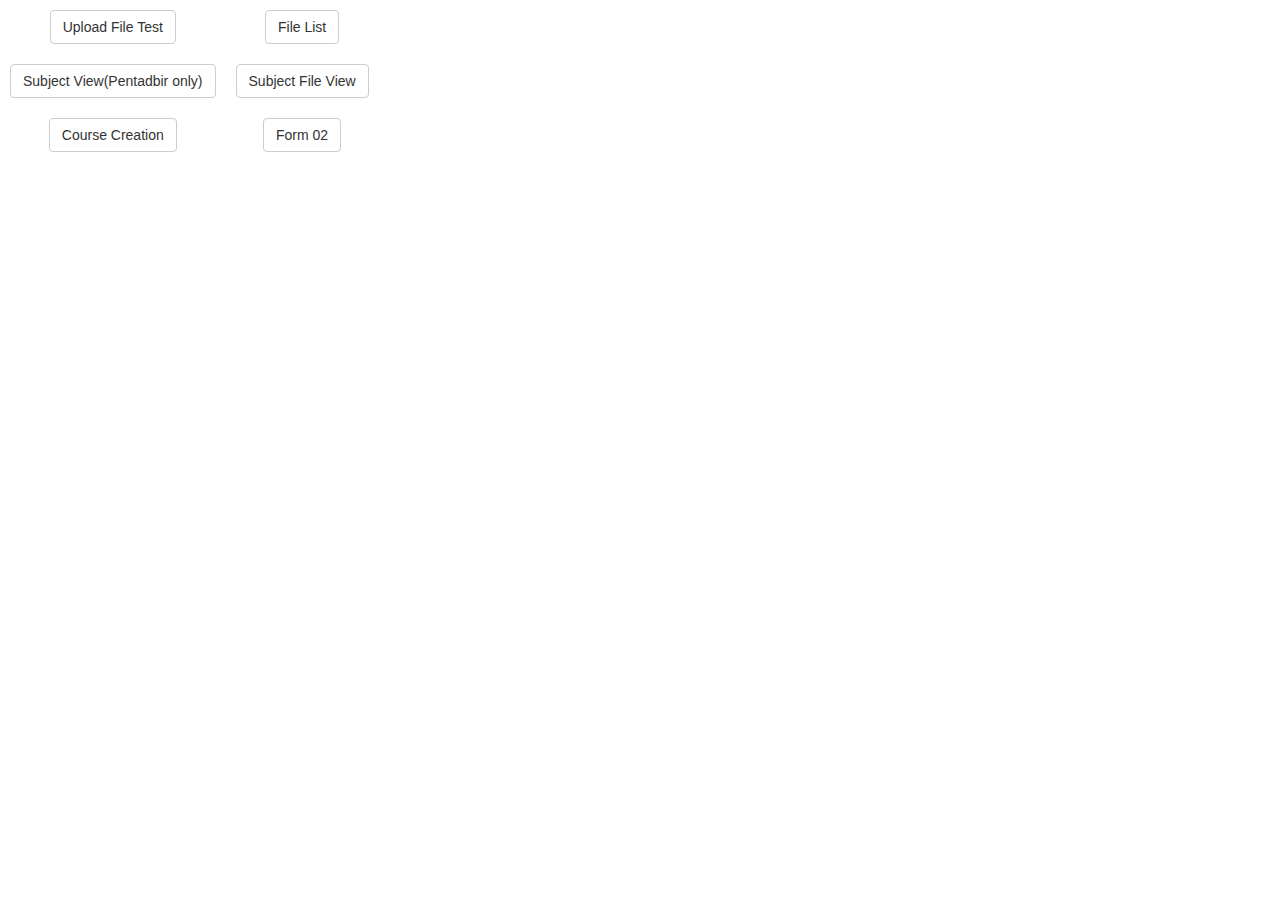
<file: FYPDev/web/index.html>
<!DOCTYPE html>
<!--
To change this license header, choose License Headers in Project Properties.
To change this template file, choose Tools | Templates
and open the template in the editor.
-->
<html>
    <head>
        <title>App Dev Test</title>
        <meta charset="UTF-8">
        <meta name="viewport" content="width=device-width, initial-scale=1.0">
        <link rel="stylesheet" href="resources/css/bootstrap.css" type="text/css"/>
        <script src="resources/js/jquery.js" type="text/javascript"></script>
        <script src="resources/js/bootstrap.js" type="text/javascript"></script>
    </head>
    <body>
        <div class="text-center">
            <table class="text-center">
                <tr><td style="padding:10px"><a class="btn btn-default" href="./upload.html">Upload File Test</a><br/></td>
                    <td style="padding:10px"><a class="btn btn-default" href="./fileList.jsp">File List </a><br/></tr>
                <tr><td style="padding:10px"><a class="btn btn-default" href="./subjectview.jsp">Subject View(Pentadbir only)</a><br/></td>
                    <td style="padding:10px"><a class="btn btn-default" href="./subjectfileview.jsp">Subject File View</a><br/></tr>
                <tr><td style="padding:10px"><a class="btn btn-default" href="./CourseCreation.jsp">Course Creation</a><br/></td>
                    <td style="padding:10px"><a class="btn btn-default" href="./Form02.jsp">Form 02</a><br/></tr>
            </table>
        </div>
    </body>
</html>
</file>
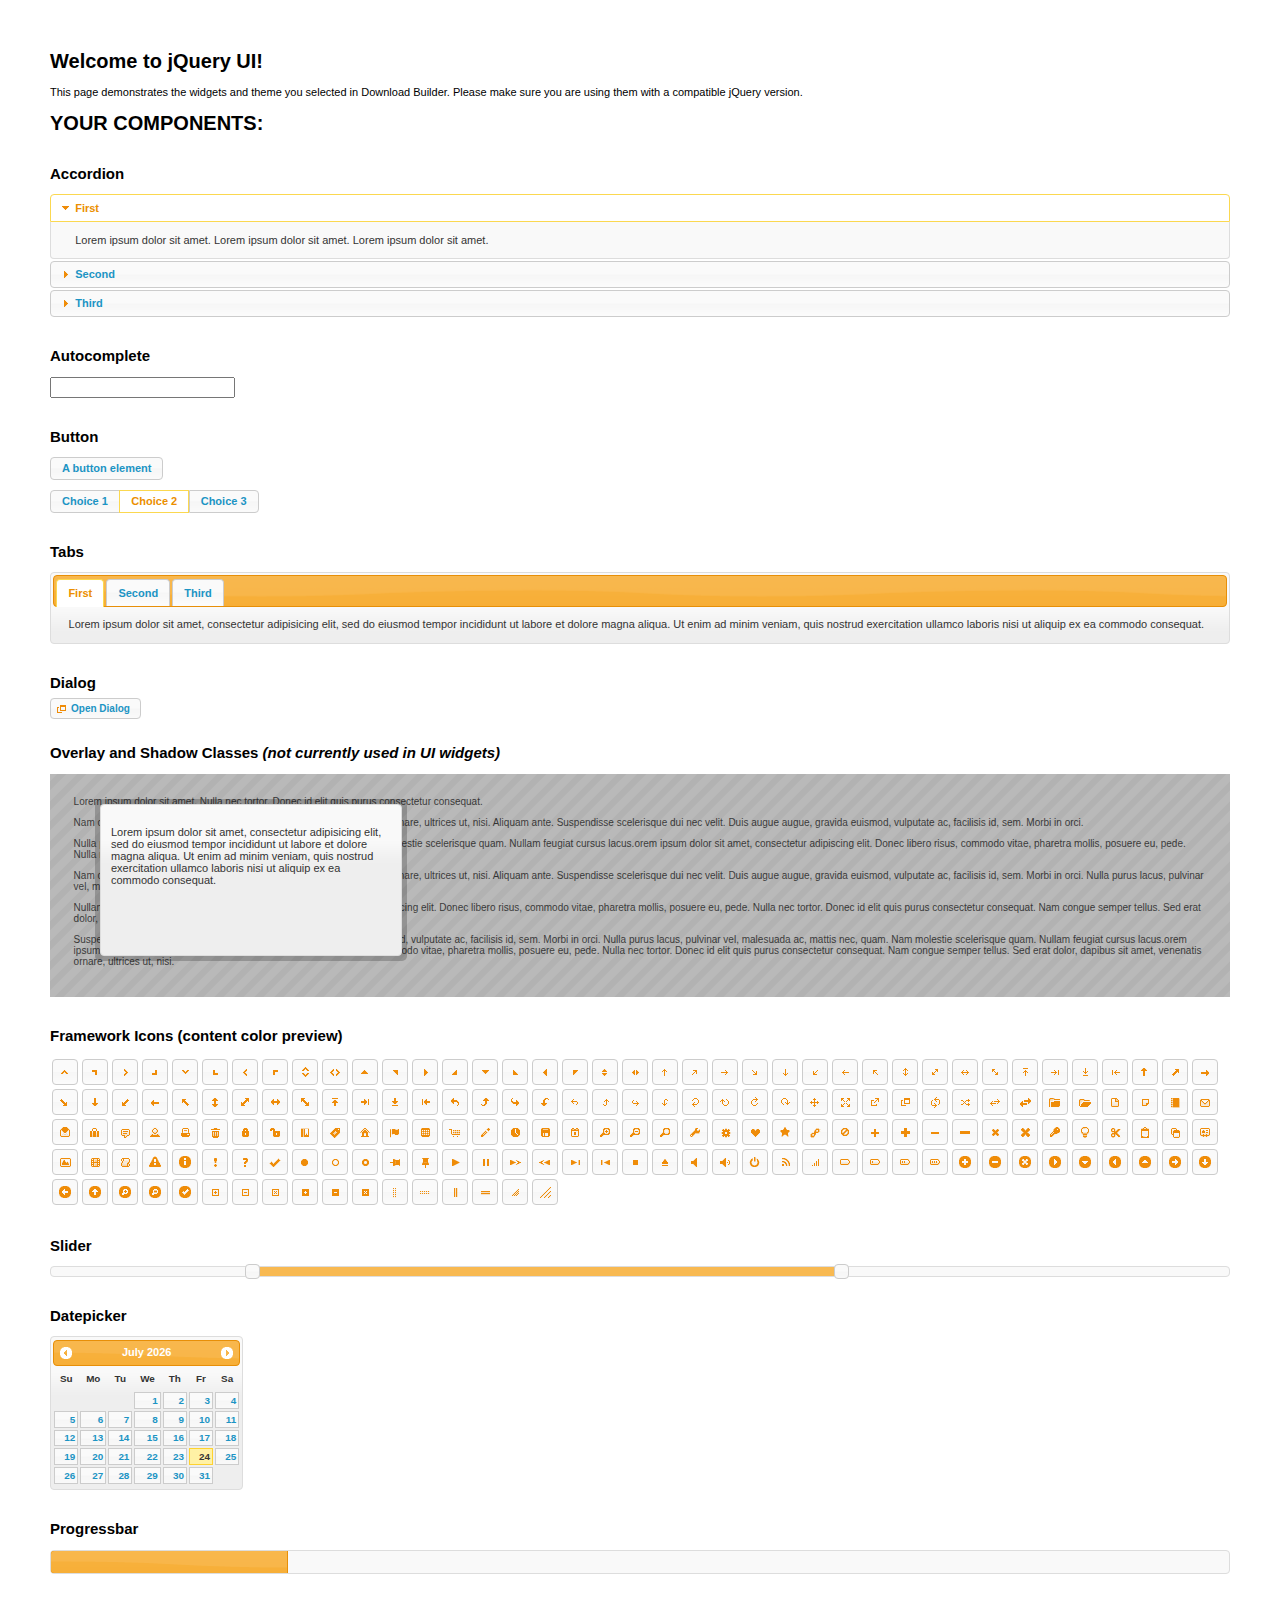
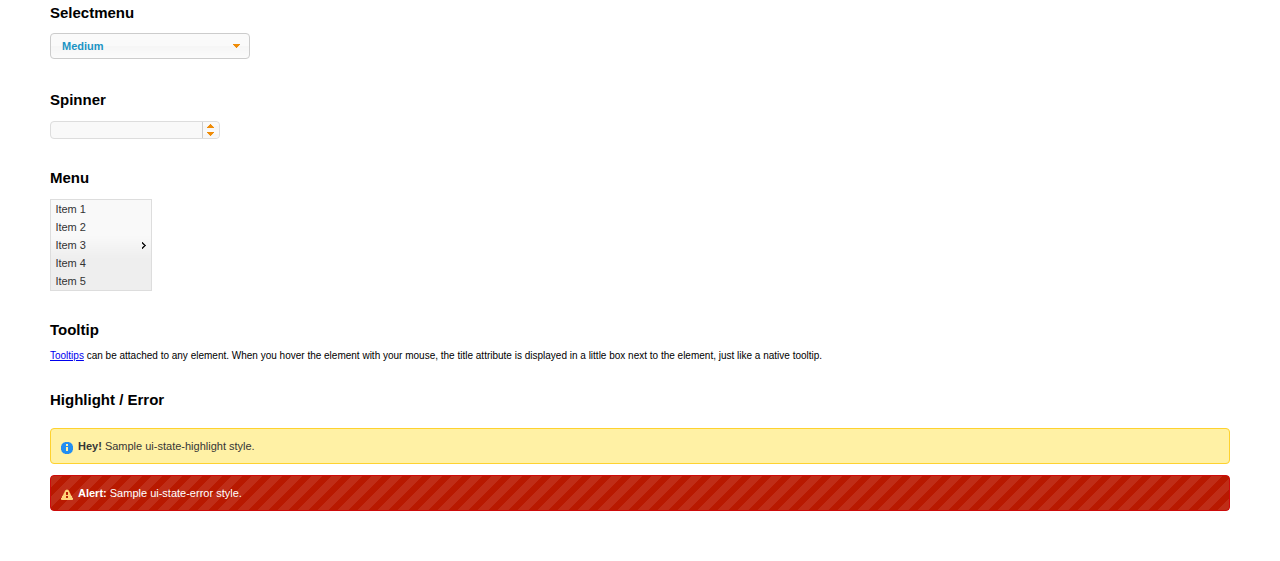
<file: FYPDev/web/resources/js/jquery-ui/index.html>
<!doctype html>
<html lang="us">
<head>
	<meta charset="utf-8">
	<title>jQuery UI Example Page</title>
	<link href="jquery-ui.css" rel="stylesheet">
	<style>
	body{
		font: 62.5% "Trebuchet MS", sans-serif;
		margin: 50px;
	}
	.demoHeaders {
		margin-top: 2em;
	}
	#dialog-link {
		padding: .4em 1em .4em 20px;
		text-decoration: none;
		position: relative;
	}
	#dialog-link span.ui-icon {
		margin: 0 5px 0 0;
		position: absolute;
		left: .2em;
		top: 50%;
		margin-top: -8px;
	}
	#icons {
		margin: 0;
		padding: 0;
	}
	#icons li {
		margin: 2px;
		position: relative;
		padding: 4px 0;
		cursor: pointer;
		float: left;
		list-style: none;
	}
	#icons span.ui-icon {
		float: left;
		margin: 0 4px;
	}
	.fakewindowcontain .ui-widget-overlay {
		position: absolute;
	}
	select {
		width: 200px;
	}
	</style>
</head>
<body>

<h1>Welcome to jQuery UI!</h1>

<div class="ui-widget">
	<p>This page demonstrates the widgets and theme you selected in Download Builder. Please make sure you are using them with a compatible jQuery version.</p>
</div>

<h1>YOUR COMPONENTS:</h1>


<!-- Accordion -->
<h2 class="demoHeaders">Accordion</h2>
<div id="accordion">
	<h3>First</h3>
	<div>Lorem ipsum dolor sit amet. Lorem ipsum dolor sit amet. Lorem ipsum dolor sit amet.</div>
	<h3>Second</h3>
	<div>Phasellus mattis tincidunt nibh.</div>
	<h3>Third</h3>
	<div>Nam dui erat, auctor a, dignissim quis.</div>
</div>



<!-- Autocomplete -->
<h2 class="demoHeaders">Autocomplete</h2>
<div>
	<input id="autocomplete" title="type &quot;a&quot;">
</div>



<!-- Button -->
<h2 class="demoHeaders">Button</h2>
<button id="button">A button element</button>
<form style="margin-top: 1em;">
	<div id="radioset">
		<input type="radio" id="radio1" name="radio"><label for="radio1">Choice 1</label>
		<input type="radio" id="radio2" name="radio" checked="checked"><label for="radio2">Choice 2</label>
		<input type="radio" id="radio3" name="radio"><label for="radio3">Choice 3</label>
	</div>
</form>



<!-- Tabs -->
<h2 class="demoHeaders">Tabs</h2>
<div id="tabs">
	<ul>
		<li><a href="#tabs-1">First</a></li>
		<li><a href="#tabs-2">Second</a></li>
		<li><a href="#tabs-3">Third</a></li>
	</ul>
	<div id="tabs-1">Lorem ipsum dolor sit amet, consectetur adipisicing elit, sed do eiusmod tempor incididunt ut labore et dolore magna aliqua. Ut enim ad minim veniam, quis nostrud exercitation ullamco laboris nisi ut aliquip ex ea commodo consequat.</div>
	<div id="tabs-2">Phasellus mattis tincidunt nibh. Cras orci urna, blandit id, pretium vel, aliquet ornare, felis. Maecenas scelerisque sem non nisl. Fusce sed lorem in enim dictum bibendum.</div>
	<div id="tabs-3">Nam dui erat, auctor a, dignissim quis, sollicitudin eu, felis. Pellentesque nisi urna, interdum eget, sagittis et, consequat vestibulum, lacus. Mauris porttitor ullamcorper augue.</div>
</div>



<!-- Dialog NOTE: Dialog is not generated by UI in this demo so it can be visually styled in themeroller-->
<h2 class="demoHeaders">Dialog</h2>
<p><a href="#" id="dialog-link" class="ui-state-default ui-corner-all"><span class="ui-icon ui-icon-newwin"></span>Open Dialog</a></p>

<h2 class="demoHeaders">Overlay and Shadow Classes <em>(not currently used in UI widgets)</em></h2>
<div style="position: relative; width: 96%; height: 200px; padding:1% 2%; overflow:hidden;" class="fakewindowcontain">
	<p>Lorem ipsum dolor sit amet,  Nulla nec tortor. Donec id elit quis purus consectetur consequat. </p><p>Nam congue semper tellus. Sed erat dolor, dapibus sit amet, venenatis ornare, ultrices ut, nisi. Aliquam ante. Suspendisse scelerisque dui nec velit. Duis augue augue, gravida euismod, vulputate ac, facilisis id, sem. Morbi in orci. </p><p>Nulla purus lacus, pulvinar vel, malesuada ac, mattis nec, quam. Nam molestie scelerisque quam. Nullam feugiat cursus lacus.orem ipsum dolor sit amet, consectetur adipiscing elit. Donec libero risus, commodo vitae, pharetra mollis, posuere eu, pede. Nulla nec tortor. Donec id elit quis purus consectetur consequat. </p><p>Nam congue semper tellus. Sed erat dolor, dapibus sit amet, venenatis ornare, ultrices ut, nisi. Aliquam ante. Suspendisse scelerisque dui nec velit. Duis augue augue, gravida euismod, vulputate ac, facilisis id, sem. Morbi in orci. Nulla purus lacus, pulvinar vel, malesuada ac, mattis nec, quam. Nam molestie scelerisque quam. </p><p>Nullam feugiat cursus lacus.orem ipsum dolor sit amet, consectetur adipiscing elit. Donec libero risus, commodo vitae, pharetra mollis, posuere eu, pede. Nulla nec tortor. Donec id elit quis purus consectetur consequat. Nam congue semper tellus. Sed erat dolor, dapibus sit amet, venenatis ornare, ultrices ut, nisi. Aliquam ante. </p><p>Suspendisse scelerisque dui nec velit. Duis augue augue, gravida euismod, vulputate ac, facilisis id, sem. Morbi in orci. Nulla purus lacus, pulvinar vel, malesuada ac, mattis nec, quam. Nam molestie scelerisque quam. Nullam feugiat cursus lacus.orem ipsum dolor sit amet, consectetur adipiscing elit. Donec libero risus, commodo vitae, pharetra mollis, posuere eu, pede. Nulla nec tortor. Donec id elit quis purus consectetur consequat. Nam congue semper tellus. Sed erat dolor, dapibus sit amet, venenatis ornare, ultrices ut, nisi. </p>

	<!-- ui-dialog -->
	<div class="ui-overlay"><div class="ui-widget-overlay"></div><div class="ui-widget-shadow ui-corner-all" style="width: 302px; height: 152px; position: absolute; left: 50px; top: 30px;"></div></div>
	<div style="position: absolute; width: 280px; height: 130px;left: 50px; top: 30px; padding: 10px;" class="ui-widget ui-widget-content ui-corner-all">
		<div class="ui-dialog-content ui-widget-content" style="background: none; border: 0;">
			<p>Lorem ipsum dolor sit amet, consectetur adipisicing elit, sed do eiusmod tempor incididunt ut labore et dolore magna aliqua. Ut enim ad minim veniam, quis nostrud exercitation ullamco laboris nisi ut aliquip ex ea commodo consequat.</p>
		</div>
	</div>

</div>

<!-- ui-dialog -->
<div id="dialog" title="Dialog Title">
	<p>Lorem ipsum dolor sit amet, consectetur adipisicing elit, sed do eiusmod tempor incididunt ut labore et dolore magna aliqua. Ut enim ad minim veniam, quis nostrud exercitation ullamco laboris nisi ut aliquip ex ea commodo consequat.</p>
</div>



<h2 class="demoHeaders">Framework Icons (content color preview)</h2>
<ul id="icons" class="ui-widget ui-helper-clearfix">
	<li class="ui-state-default ui-corner-all" title=".ui-icon-carat-1-n"><span class="ui-icon ui-icon-carat-1-n"></span></li>
	<li class="ui-state-default ui-corner-all" title=".ui-icon-carat-1-ne"><span class="ui-icon ui-icon-carat-1-ne"></span></li>
	<li class="ui-state-default ui-corner-all" title=".ui-icon-carat-1-e"><span class="ui-icon ui-icon-carat-1-e"></span></li>
	<li class="ui-state-default ui-corner-all" title=".ui-icon-carat-1-se"><span class="ui-icon ui-icon-carat-1-se"></span></li>
	<li class="ui-state-default ui-corner-all" title=".ui-icon-carat-1-s"><span class="ui-icon ui-icon-carat-1-s"></span></li>
	<li class="ui-state-default ui-corner-all" title=".ui-icon-carat-1-sw"><span class="ui-icon ui-icon-carat-1-sw"></span></li>
	<li class="ui-state-default ui-corner-all" title=".ui-icon-carat-1-w"><span class="ui-icon ui-icon-carat-1-w"></span></li>
	<li class="ui-state-default ui-corner-all" title=".ui-icon-carat-1-nw"><span class="ui-icon ui-icon-carat-1-nw"></span></li>
	<li class="ui-state-default ui-corner-all" title=".ui-icon-carat-2-n-s"><span class="ui-icon ui-icon-carat-2-n-s"></span></li>
	<li class="ui-state-default ui-corner-all" title=".ui-icon-carat-2-e-w"><span class="ui-icon ui-icon-carat-2-e-w"></span></li>
	<li class="ui-state-default ui-corner-all" title=".ui-icon-triangle-1-n"><span class="ui-icon ui-icon-triangle-1-n"></span></li>
	<li class="ui-state-default ui-corner-all" title=".ui-icon-triangle-1-ne"><span class="ui-icon ui-icon-triangle-1-ne"></span></li>
	<li class="ui-state-default ui-corner-all" title=".ui-icon-triangle-1-e"><span class="ui-icon ui-icon-triangle-1-e"></span></li>
	<li class="ui-state-default ui-corner-all" title=".ui-icon-triangle-1-se"><span class="ui-icon ui-icon-triangle-1-se"></span></li>
	<li class="ui-state-default ui-corner-all" title=".ui-icon-triangle-1-s"><span class="ui-icon ui-icon-triangle-1-s"></span></li>
	<li class="ui-state-default ui-corner-all" title=".ui-icon-triangle-1-sw"><span class="ui-icon ui-icon-triangle-1-sw"></span></li>
	<li class="ui-state-default ui-corner-all" title=".ui-icon-triangle-1-w"><span class="ui-icon ui-icon-triangle-1-w"></span></li>
	<li class="ui-state-default ui-corner-all" title=".ui-icon-triangle-1-nw"><span class="ui-icon ui-icon-triangle-1-nw"></span></li>
	<li class="ui-state-default ui-corner-all" title=".ui-icon-triangle-2-n-s"><span class="ui-icon ui-icon-triangle-2-n-s"></span></li>
	<li class="ui-state-default ui-corner-all" title=".ui-icon-triangle-2-e-w"><span class="ui-icon ui-icon-triangle-2-e-w"></span></li>
	<li class="ui-state-default ui-corner-all" title=".ui-icon-arrow-1-n"><span class="ui-icon ui-icon-arrow-1-n"></span></li>
	<li class="ui-state-default ui-corner-all" title=".ui-icon-arrow-1-ne"><span class="ui-icon ui-icon-arrow-1-ne"></span></li>
	<li class="ui-state-default ui-corner-all" title=".ui-icon-arrow-1-e"><span class="ui-icon ui-icon-arrow-1-e"></span></li>
	<li class="ui-state-default ui-corner-all" title=".ui-icon-arrow-1-se"><span class="ui-icon ui-icon-arrow-1-se"></span></li>
	<li class="ui-state-default ui-corner-all" title=".ui-icon-arrow-1-s"><span class="ui-icon ui-icon-arrow-1-s"></span></li>
	<li class="ui-state-default ui-corner-all" title=".ui-icon-arrow-1-sw"><span class="ui-icon ui-icon-arrow-1-sw"></span></li>
	<li class="ui-state-default ui-corner-all" title=".ui-icon-arrow-1-w"><span class="ui-icon ui-icon-arrow-1-w"></span></li>
	<li class="ui-state-default ui-corner-all" title=".ui-icon-arrow-1-nw"><span class="ui-icon ui-icon-arrow-1-nw"></span></li>
	<li class="ui-state-default ui-corner-all" title=".ui-icon-arrow-2-n-s"><span class="ui-icon ui-icon-arrow-2-n-s"></span></li>
	<li class="ui-state-default ui-corner-all" title=".ui-icon-arrow-2-ne-sw"><span class="ui-icon ui-icon-arrow-2-ne-sw"></span></li>
	<li class="ui-state-default ui-corner-all" title=".ui-icon-arrow-2-e-w"><span class="ui-icon ui-icon-arrow-2-e-w"></span></li>
	<li class="ui-state-default ui-corner-all" title=".ui-icon-arrow-2-se-nw"><span class="ui-icon ui-icon-arrow-2-se-nw"></span></li>
	<li class="ui-state-default ui-corner-all" title=".ui-icon-arrowstop-1-n"><span class="ui-icon ui-icon-arrowstop-1-n"></span></li>
	<li class="ui-state-default ui-corner-all" title=".ui-icon-arrowstop-1-e"><span class="ui-icon ui-icon-arrowstop-1-e"></span></li>
	<li class="ui-state-default ui-corner-all" title=".ui-icon-arrowstop-1-s"><span class="ui-icon ui-icon-arrowstop-1-s"></span></li>
	<li class="ui-state-default ui-corner-all" title=".ui-icon-arrowstop-1-w"><span class="ui-icon ui-icon-arrowstop-1-w"></span></li>
	<li class="ui-state-default ui-corner-all" title=".ui-icon-arrowthick-1-n"><span class="ui-icon ui-icon-arrowthick-1-n"></span></li>
	<li class="ui-state-default ui-corner-all" title=".ui-icon-arrowthick-1-ne"><span class="ui-icon ui-icon-arrowthick-1-ne"></span></li>
	<li class="ui-state-default ui-corner-all" title=".ui-icon-arrowthick-1-e"><span class="ui-icon ui-icon-arrowthick-1-e"></span></li>
	<li class="ui-state-default ui-corner-all" title=".ui-icon-arrowthick-1-se"><span class="ui-icon ui-icon-arrowthick-1-se"></span></li>
	<li class="ui-state-default ui-corner-all" title=".ui-icon-arrowthick-1-s"><span class="ui-icon ui-icon-arrowthick-1-s"></span></li>
	<li class="ui-state-default ui-corner-all" title=".ui-icon-arrowthick-1-sw"><span class="ui-icon ui-icon-arrowthick-1-sw"></span></li>
	<li class="ui-state-default ui-corner-all" title=".ui-icon-arrowthick-1-w"><span class="ui-icon ui-icon-arrowthick-1-w"></span></li>
	<li class="ui-state-default ui-corner-all" title=".ui-icon-arrowthick-1-nw"><span class="ui-icon ui-icon-arrowthick-1-nw"></span></li>
	<li class="ui-state-default ui-corner-all" title=".ui-icon-arrowthick-2-n-s"><span class="ui-icon ui-icon-arrowthick-2-n-s"></span></li>
	<li class="ui-state-default ui-corner-all" title=".ui-icon-arrowthick-2-ne-sw"><span class="ui-icon ui-icon-arrowthick-2-ne-sw"></span></li>
	<li class="ui-state-default ui-corner-all" title=".ui-icon-arrowthick-2-e-w"><span class="ui-icon ui-icon-arrowthick-2-e-w"></span></li>
	<li class="ui-state-default ui-corner-all" title=".ui-icon-arrowthick-2-se-nw"><span class="ui-icon ui-icon-arrowthick-2-se-nw"></span></li>
	<li class="ui-state-default ui-corner-all" title=".ui-icon-arrowthickstop-1-n"><span class="ui-icon ui-icon-arrowthickstop-1-n"></span></li>
	<li class="ui-state-default ui-corner-all" title=".ui-icon-arrowthickstop-1-e"><span class="ui-icon ui-icon-arrowthickstop-1-e"></span></li>
	<li class="ui-state-default ui-corner-all" title=".ui-icon-arrowthickstop-1-s"><span class="ui-icon ui-icon-arrowthickstop-1-s"></span></li>
	<li class="ui-state-default ui-corner-all" title=".ui-icon-arrowthickstop-1-w"><span class="ui-icon ui-icon-arrowthickstop-1-w"></span></li>
	<li class="ui-state-default ui-corner-all" title=".ui-icon-arrowreturnthick-1-w"><span class="ui-icon ui-icon-arrowreturnthick-1-w"></span></li>
	<li class="ui-state-default ui-corner-all" title=".ui-icon-arrowreturnthick-1-n"><span class="ui-icon ui-icon-arrowreturnthick-1-n"></span></li>
	<li class="ui-state-default ui-corner-all" title=".ui-icon-arrowreturnthick-1-e"><span class="ui-icon ui-icon-arrowreturnthick-1-e"></span></li>
	<li class="ui-state-default ui-corner-all" title=".ui-icon-arrowreturnthick-1-s"><span class="ui-icon ui-icon-arrowreturnthick-1-s"></span></li>
	<li class="ui-state-default ui-corner-all" title=".ui-icon-arrowreturn-1-w"><span class="ui-icon ui-icon-arrowreturn-1-w"></span></li>
	<li class="ui-state-default ui-corner-all" title=".ui-icon-arrowreturn-1-n"><span class="ui-icon ui-icon-arrowreturn-1-n"></span></li>
	<li class="ui-state-default ui-corner-all" title=".ui-icon-arrowreturn-1-e"><span class="ui-icon ui-icon-arrowreturn-1-e"></span></li>
	<li class="ui-state-default ui-corner-all" title=".ui-icon-arrowreturn-1-s"><span class="ui-icon ui-icon-arrowreturn-1-s"></span></li>
	<li class="ui-state-default ui-corner-all" title=".ui-icon-arrowrefresh-1-w"><span class="ui-icon ui-icon-arrowrefresh-1-w"></span></li>
	<li class="ui-state-default ui-corner-all" title=".ui-icon-arrowrefresh-1-n"><span class="ui-icon ui-icon-arrowrefresh-1-n"></span></li>
	<li class="ui-state-default ui-corner-all" title=".ui-icon-arrowrefresh-1-e"><span class="ui-icon ui-icon-arrowrefresh-1-e"></span></li>
	<li class="ui-state-default ui-corner-all" title=".ui-icon-arrowrefresh-1-s"><span class="ui-icon ui-icon-arrowrefresh-1-s"></span></li>
	<li class="ui-state-default ui-corner-all" title=".ui-icon-arrow-4"><span class="ui-icon ui-icon-arrow-4"></span></li>
	<li class="ui-state-default ui-corner-all" title=".ui-icon-arrow-4-diag"><span class="ui-icon ui-icon-arrow-4-diag"></span></li>
	<li class="ui-state-default ui-corner-all" title=".ui-icon-extlink"><span class="ui-icon ui-icon-extlink"></span></li>
	<li class="ui-state-default ui-corner-all" title=".ui-icon-newwin"><span class="ui-icon ui-icon-newwin"></span></li>
	<li class="ui-state-default ui-corner-all" title=".ui-icon-refresh"><span class="ui-icon ui-icon-refresh"></span></li>
	<li class="ui-state-default ui-corner-all" title=".ui-icon-shuffle"><span class="ui-icon ui-icon-shuffle"></span></li>
	<li class="ui-state-default ui-corner-all" title=".ui-icon-transfer-e-w"><span class="ui-icon ui-icon-transfer-e-w"></span></li>
	<li class="ui-state-default ui-corner-all" title=".ui-icon-transferthick-e-w"><span class="ui-icon ui-icon-transferthick-e-w"></span></li>
	<li class="ui-state-default ui-corner-all" title=".ui-icon-folder-collapsed"><span class="ui-icon ui-icon-folder-collapsed"></span></li>
	<li class="ui-state-default ui-corner-all" title=".ui-icon-folder-open"><span class="ui-icon ui-icon-folder-open"></span></li>
	<li class="ui-state-default ui-corner-all" title=".ui-icon-document"><span class="ui-icon ui-icon-document"></span></li>
	<li class="ui-state-default ui-corner-all" title=".ui-icon-document-b"><span class="ui-icon ui-icon-document-b"></span></li>
	<li class="ui-state-default ui-corner-all" title=".ui-icon-note"><span class="ui-icon ui-icon-note"></span></li>
	<li class="ui-state-default ui-corner-all" title=".ui-icon-mail-closed"><span class="ui-icon ui-icon-mail-closed"></span></li>
	<li class="ui-state-default ui-corner-all" title=".ui-icon-mail-open"><span class="ui-icon ui-icon-mail-open"></span></li>
	<li class="ui-state-default ui-corner-all" title=".ui-icon-suitcase"><span class="ui-icon ui-icon-suitcase"></span></li>
	<li class="ui-state-default ui-corner-all" title=".ui-icon-comment"><span class="ui-icon ui-icon-comment"></span></li>
	<li class="ui-state-default ui-corner-all" title=".ui-icon-person"><span class="ui-icon ui-icon-person"></span></li>
	<li class="ui-state-default ui-corner-all" title=".ui-icon-print"><span class="ui-icon ui-icon-print"></span></li>
	<li class="ui-state-default ui-corner-all" title=".ui-icon-trash"><span class="ui-icon ui-icon-trash"></span></li>
	<li class="ui-state-default ui-corner-all" title=".ui-icon-locked"><span class="ui-icon ui-icon-locked"></span></li>
	<li class="ui-state-default ui-corner-all" title=".ui-icon-unlocked"><span class="ui-icon ui-icon-unlocked"></span></li>
	<li class="ui-state-default ui-corner-all" title=".ui-icon-bookmark"><span class="ui-icon ui-icon-bookmark"></span></li>
	<li class="ui-state-default ui-corner-all" title=".ui-icon-tag"><span class="ui-icon ui-icon-tag"></span></li>
	<li class="ui-state-default ui-corner-all" title=".ui-icon-home"><span class="ui-icon ui-icon-home"></span></li>
	<li class="ui-state-default ui-corner-all" title=".ui-icon-flag"><span class="ui-icon ui-icon-flag"></span></li>
	<li class="ui-state-default ui-corner-all" title=".ui-icon-calculator"><span class="ui-icon ui-icon-calculator"></span></li>
	<li class="ui-state-default ui-corner-all" title=".ui-icon-cart"><span class="ui-icon ui-icon-cart"></span></li>
	<li class="ui-state-default ui-corner-all" title=".ui-icon-pencil"><span class="ui-icon ui-icon-pencil"></span></li>
	<li class="ui-state-default ui-corner-all" title=".ui-icon-clock"><span class="ui-icon ui-icon-clock"></span></li>
	<li class="ui-state-default ui-corner-all" title=".ui-icon-disk"><span class="ui-icon ui-icon-disk"></span></li>
	<li class="ui-state-default ui-corner-all" title=".ui-icon-calendar"><span class="ui-icon ui-icon-calendar"></span></li>
	<li class="ui-state-default ui-corner-all" title=".ui-icon-zoomin"><span class="ui-icon ui-icon-zoomin"></span></li>
	<li class="ui-state-default ui-corner-all" title=".ui-icon-zoomout"><span class="ui-icon ui-icon-zoomout"></span></li>
	<li class="ui-state-default ui-corner-all" title=".ui-icon-search"><span class="ui-icon ui-icon-search"></span></li>
	<li class="ui-state-default ui-corner-all" title=".ui-icon-wrench"><span class="ui-icon ui-icon-wrench"></span></li>
	<li class="ui-state-default ui-corner-all" title=".ui-icon-gear"><span class="ui-icon ui-icon-gear"></span></li>
	<li class="ui-state-default ui-corner-all" title=".ui-icon-heart"><span class="ui-icon ui-icon-heart"></span></li>
	<li class="ui-state-default ui-corner-all" title=".ui-icon-star"><span class="ui-icon ui-icon-star"></span></li>
	<li class="ui-state-default ui-corner-all" title=".ui-icon-link"><span class="ui-icon ui-icon-link"></span></li>
	<li class="ui-state-default ui-corner-all" title=".ui-icon-cancel"><span class="ui-icon ui-icon-cancel"></span></li>
	<li class="ui-state-default ui-corner-all" title=".ui-icon-plus"><span class="ui-icon ui-icon-plus"></span></li>
	<li class="ui-state-default ui-corner-all" title=".ui-icon-plusthick"><span class="ui-icon ui-icon-plusthick"></span></li>
	<li class="ui-state-default ui-corner-all" title=".ui-icon-minus"><span class="ui-icon ui-icon-minus"></span></li>
	<li class="ui-state-default ui-corner-all" title=".ui-icon-minusthick"><span class="ui-icon ui-icon-minusthick"></span></li>
	<li class="ui-state-default ui-corner-all" title=".ui-icon-close"><span class="ui-icon ui-icon-close"></span></li>
	<li class="ui-state-default ui-corner-all" title=".ui-icon-closethick"><span class="ui-icon ui-icon-closethick"></span></li>
	<li class="ui-state-default ui-corner-all" title=".ui-icon-key"><span class="ui-icon ui-icon-key"></span></li>
	<li class="ui-state-default ui-corner-all" title=".ui-icon-lightbulb"><span class="ui-icon ui-icon-lightbulb"></span></li>
	<li class="ui-state-default ui-corner-all" title=".ui-icon-scissors"><span class="ui-icon ui-icon-scissors"></span></li>
	<li class="ui-state-default ui-corner-all" title=".ui-icon-clipboard"><span class="ui-icon ui-icon-clipboard"></span></li>
	<li class="ui-state-default ui-corner-all" title=".ui-icon-copy"><span class="ui-icon ui-icon-copy"></span></li>
	<li class="ui-state-default ui-corner-all" title=".ui-icon-contact"><span class="ui-icon ui-icon-contact"></span></li>
	<li class="ui-state-default ui-corner-all" title=".ui-icon-image"><span class="ui-icon ui-icon-image"></span></li>
	<li class="ui-state-default ui-corner-all" title=".ui-icon-video"><span class="ui-icon ui-icon-video"></span></li>
	<li class="ui-state-default ui-corner-all" title=".ui-icon-script"><span class="ui-icon ui-icon-script"></span></li>
	<li class="ui-state-default ui-corner-all" title=".ui-icon-alert"><span class="ui-icon ui-icon-alert"></span></li>
	<li class="ui-state-default ui-corner-all" title=".ui-icon-info"><span class="ui-icon ui-icon-info"></span></li>
	<li class="ui-state-default ui-corner-all" title=".ui-icon-notice"><span class="ui-icon ui-icon-notice"></span></li>
	<li class="ui-state-default ui-corner-all" title=".ui-icon-help"><span class="ui-icon ui-icon-help"></span></li>
	<li class="ui-state-default ui-corner-all" title=".ui-icon-check"><span class="ui-icon ui-icon-check"></span></li>
	<li class="ui-state-default ui-corner-all" title=".ui-icon-bullet"><span class="ui-icon ui-icon-bullet"></span></li>
	<li class="ui-state-default ui-corner-all" title=".ui-icon-radio-off"><span class="ui-icon ui-icon-radio-off"></span></li>
	<li class="ui-state-default ui-corner-all" title=".ui-icon-radio-on"><span class="ui-icon ui-icon-radio-on"></span></li>
	<li class="ui-state-default ui-corner-all" title=".ui-icon-pin-w"><span class="ui-icon ui-icon-pin-w"></span></li>
	<li class="ui-state-default ui-corner-all" title=".ui-icon-pin-s"><span class="ui-icon ui-icon-pin-s"></span></li>
	<li class="ui-state-default ui-corner-all" title=".ui-icon-play"><span class="ui-icon ui-icon-play"></span></li>
	<li class="ui-state-default ui-corner-all" title=".ui-icon-pause"><span class="ui-icon ui-icon-pause"></span></li>
	<li class="ui-state-default ui-corner-all" title=".ui-icon-seek-next"><span class="ui-icon ui-icon-seek-next"></span></li>
	<li class="ui-state-default ui-corner-all" title=".ui-icon-seek-prev"><span class="ui-icon ui-icon-seek-prev"></span></li>
	<li class="ui-state-default ui-corner-all" title=".ui-icon-seek-end"><span class="ui-icon ui-icon-seek-end"></span></li>
	<li class="ui-state-default ui-corner-all" title=".ui-icon-seek-first"><span class="ui-icon ui-icon-seek-first"></span></li>
	<li class="ui-state-default ui-corner-all" title=".ui-icon-stop"><span class="ui-icon ui-icon-stop"></span></li>
	<li class="ui-state-default ui-corner-all" title=".ui-icon-eject"><span class="ui-icon ui-icon-eject"></span></li>
	<li class="ui-state-default ui-corner-all" title=".ui-icon-volume-off"><span class="ui-icon ui-icon-volume-off"></span></li>
	<li class="ui-state-default ui-corner-all" title=".ui-icon-volume-on"><span class="ui-icon ui-icon-volume-on"></span></li>
	<li class="ui-state-default ui-corner-all" title=".ui-icon-power"><span class="ui-icon ui-icon-power"></span></li>
	<li class="ui-state-default ui-corner-all" title=".ui-icon-signal-diag"><span class="ui-icon ui-icon-signal-diag"></span></li>
	<li class="ui-state-default ui-corner-all" title=".ui-icon-signal"><span class="ui-icon ui-icon-signal"></span></li>
	<li class="ui-state-default ui-corner-all" title=".ui-icon-battery-0"><span class="ui-icon ui-icon-battery-0"></span></li>
	<li class="ui-state-default ui-corner-all" title=".ui-icon-battery-1"><span class="ui-icon ui-icon-battery-1"></span></li>
	<li class="ui-state-default ui-corner-all" title=".ui-icon-battery-2"><span class="ui-icon ui-icon-battery-2"></span></li>
	<li class="ui-state-default ui-corner-all" title=".ui-icon-battery-3"><span class="ui-icon ui-icon-battery-3"></span></li>
	<li class="ui-state-default ui-corner-all" title=".ui-icon-circle-plus"><span class="ui-icon ui-icon-circle-plus"></span></li>
	<li class="ui-state-default ui-corner-all" title=".ui-icon-circle-minus"><span class="ui-icon ui-icon-circle-minus"></span></li>
	<li class="ui-state-default ui-corner-all" title=".ui-icon-circle-close"><span class="ui-icon ui-icon-circle-close"></span></li>
	<li class="ui-state-default ui-corner-all" title=".ui-icon-circle-triangle-e"><span class="ui-icon ui-icon-circle-triangle-e"></span></li>
	<li class="ui-state-default ui-corner-all" title=".ui-icon-circle-triangle-s"><span class="ui-icon ui-icon-circle-triangle-s"></span></li>
	<li class="ui-state-default ui-corner-all" title=".ui-icon-circle-triangle-w"><span class="ui-icon ui-icon-circle-triangle-w"></span></li>
	<li class="ui-state-default ui-corner-all" title=".ui-icon-circle-triangle-n"><span class="ui-icon ui-icon-circle-triangle-n"></span></li>
	<li class="ui-state-default ui-corner-all" title=".ui-icon-circle-arrow-e"><span class="ui-icon ui-icon-circle-arrow-e"></span></li>
	<li class="ui-state-default ui-corner-all" title=".ui-icon-circle-arrow-s"><span class="ui-icon ui-icon-circle-arrow-s"></span></li>
	<li class="ui-state-default ui-corner-all" title=".ui-icon-circle-arrow-w"><span class="ui-icon ui-icon-circle-arrow-w"></span></li>
	<li class="ui-state-default ui-corner-all" title=".ui-icon-circle-arrow-n"><span class="ui-icon ui-icon-circle-arrow-n"></span></li>
	<li class="ui-state-default ui-corner-all" title=".ui-icon-circle-zoomin"><span class="ui-icon ui-icon-circle-zoomin"></span></li>
	<li class="ui-state-default ui-corner-all" title=".ui-icon-circle-zoomout"><span class="ui-icon ui-icon-circle-zoomout"></span></li>
	<li class="ui-state-default ui-corner-all" title=".ui-icon-circle-check"><span class="ui-icon ui-icon-circle-check"></span></li>
	<li class="ui-state-default ui-corner-all" title=".ui-icon-circlesmall-plus"><span class="ui-icon ui-icon-circlesmall-plus"></span></li>
	<li class="ui-state-default ui-corner-all" title=".ui-icon-circlesmall-minus"><span class="ui-icon ui-icon-circlesmall-minus"></span></li>
	<li class="ui-state-default ui-corner-all" title=".ui-icon-circlesmall-close"><span class="ui-icon ui-icon-circlesmall-close"></span></li>
	<li class="ui-state-default ui-corner-all" title=".ui-icon-squaresmall-plus"><span class="ui-icon ui-icon-squaresmall-plus"></span></li>
	<li class="ui-state-default ui-corner-all" title=".ui-icon-squaresmall-minus"><span class="ui-icon ui-icon-squaresmall-minus"></span></li>
	<li class="ui-state-default ui-corner-all" title=".ui-icon-squaresmall-close"><span class="ui-icon ui-icon-squaresmall-close"></span></li>
	<li class="ui-state-default ui-corner-all" title=".ui-icon-grip-dotted-vertical"><span class="ui-icon ui-icon-grip-dotted-vertical"></span></li>
	<li class="ui-state-default ui-corner-all" title=".ui-icon-grip-dotted-horizontal"><span class="ui-icon ui-icon-grip-dotted-horizontal"></span></li>
	<li class="ui-state-default ui-corner-all" title=".ui-icon-grip-solid-vertical"><span class="ui-icon ui-icon-grip-solid-vertical"></span></li>
	<li class="ui-state-default ui-corner-all" title=".ui-icon-grip-solid-horizontal"><span class="ui-icon ui-icon-grip-solid-horizontal"></span></li>
	<li class="ui-state-default ui-corner-all" title=".ui-icon-gripsmall-diagonal-se"><span class="ui-icon ui-icon-gripsmall-diagonal-se"></span></li>
	<li class="ui-state-default ui-corner-all" title=".ui-icon-grip-diagonal-se"><span class="ui-icon ui-icon-grip-diagonal-se"></span></li>
</ul>


<!-- Slider -->
<h2 class="demoHeaders">Slider</h2>
<div id="slider"></div>



<!-- Datepicker -->
<h2 class="demoHeaders">Datepicker</h2>
<div id="datepicker"></div>



<!-- Progressbar -->
<h2 class="demoHeaders">Progressbar</h2>
<div id="progressbar"></div>



<!-- Progressbar -->
<h2 class="demoHeaders">Selectmenu</h2>
<select id="selectmenu">
	<option>Slower</option>
	<option>Slow</option>
	<option selected="selected">Medium</option>
	<option>Fast</option>
	<option>Faster</option>
</select>



<!-- Spinner -->
<h2 class="demoHeaders">Spinner</h2>
<input id="spinner">



<!-- Menu -->
<h2 class="demoHeaders">Menu</h2>
<ul style="width:100px;" id="menu">
	<li>Item 1</li>
	<li>Item 2</li>
	<li>Item 3
		<ul>
			<li>Item 3-1</li>
			<li>Item 3-2</li>
			<li>Item 3-3</li>
			<li>Item 3-4</li>
			<li>Item 3-5</li>
		</ul>
	</li>
	<li>Item 4</li>
	<li>Item 5</li>
</ul>



<!-- Tooltip -->
<h2 class="demoHeaders">Tooltip</h2>
<p id="tooltip">
	<a href="#" title="That&apos;s what this widget is">Tooltips</a> can be attached to any element. When you hover
the element with your mouse, the title attribute is displayed in a little box next to the element, just like a native tooltip.
</p>


<!-- Highlight / Error -->
<h2 class="demoHeaders">Highlight / Error</h2>
<div class="ui-widget">
	<div class="ui-state-highlight ui-corner-all" style="margin-top: 20px; padding: 0 .7em;">
		<p><span class="ui-icon ui-icon-info" style="float: left; margin-right: .3em;"></span>
		<strong>Hey!</strong> Sample ui-state-highlight style.</p>
	</div>
</div>
<br>
<div class="ui-widget">
	<div class="ui-state-error ui-corner-all" style="padding: 0 .7em;">
		<p><span class="ui-icon ui-icon-alert" style="float: left; margin-right: .3em;"></span>
		<strong>Alert:</strong> Sample ui-state-error style.</p>
	</div>
</div>

<script src="external/jquery/jquery.js"></script>
<script src="jquery-ui.js"></script>
<script>

$( "#accordion" ).accordion();



var availableTags = [
	"ActionScript",
	"AppleScript",
	"Asp",
	"BASIC",
	"C",
	"C++",
	"Clojure",
	"COBOL",
	"ColdFusion",
	"Erlang",
	"Fortran",
	"Groovy",
	"Haskell",
	"Java",
	"JavaScript",
	"Lisp",
	"Perl",
	"PHP",
	"Python",
	"Ruby",
	"Scala",
	"Scheme"
];
$( "#autocomplete" ).autocomplete({
	source: availableTags
});



$( "#button" ).button();
$( "#radioset" ).buttonset();



$( "#tabs" ).tabs();



$( "#dialog" ).dialog({
	autoOpen: false,
	width: 400,
	buttons: [
		{
			text: "Ok",
			click: function() {
				$( this ).dialog( "close" );
			}
		},
		{
			text: "Cancel",
			click: function() {
				$( this ).dialog( "close" );
			}
		}
	]
});

// Link to open the dialog
$( "#dialog-link" ).click(function( event ) {
	$( "#dialog" ).dialog( "open" );
	event.preventDefault();
});



$( "#datepicker" ).datepicker({
	inline: true
});



$( "#slider" ).slider({
	range: true,
	values: [ 17, 67 ]
});



$( "#progressbar" ).progressbar({
	value: 20
});



$( "#spinner" ).spinner();



$( "#menu" ).menu();



$( "#tooltip" ).tooltip();



$( "#selectmenu" ).selectmenu();


// Hover states on the static widgets
$( "#dialog-link, #icons li" ).hover(
	function() {
		$( this ).addClass( "ui-state-hover" );
	},
	function() {
		$( this ).removeClass( "ui-state-hover" );
	}
);
</script>
</body>
</html>
</file>
